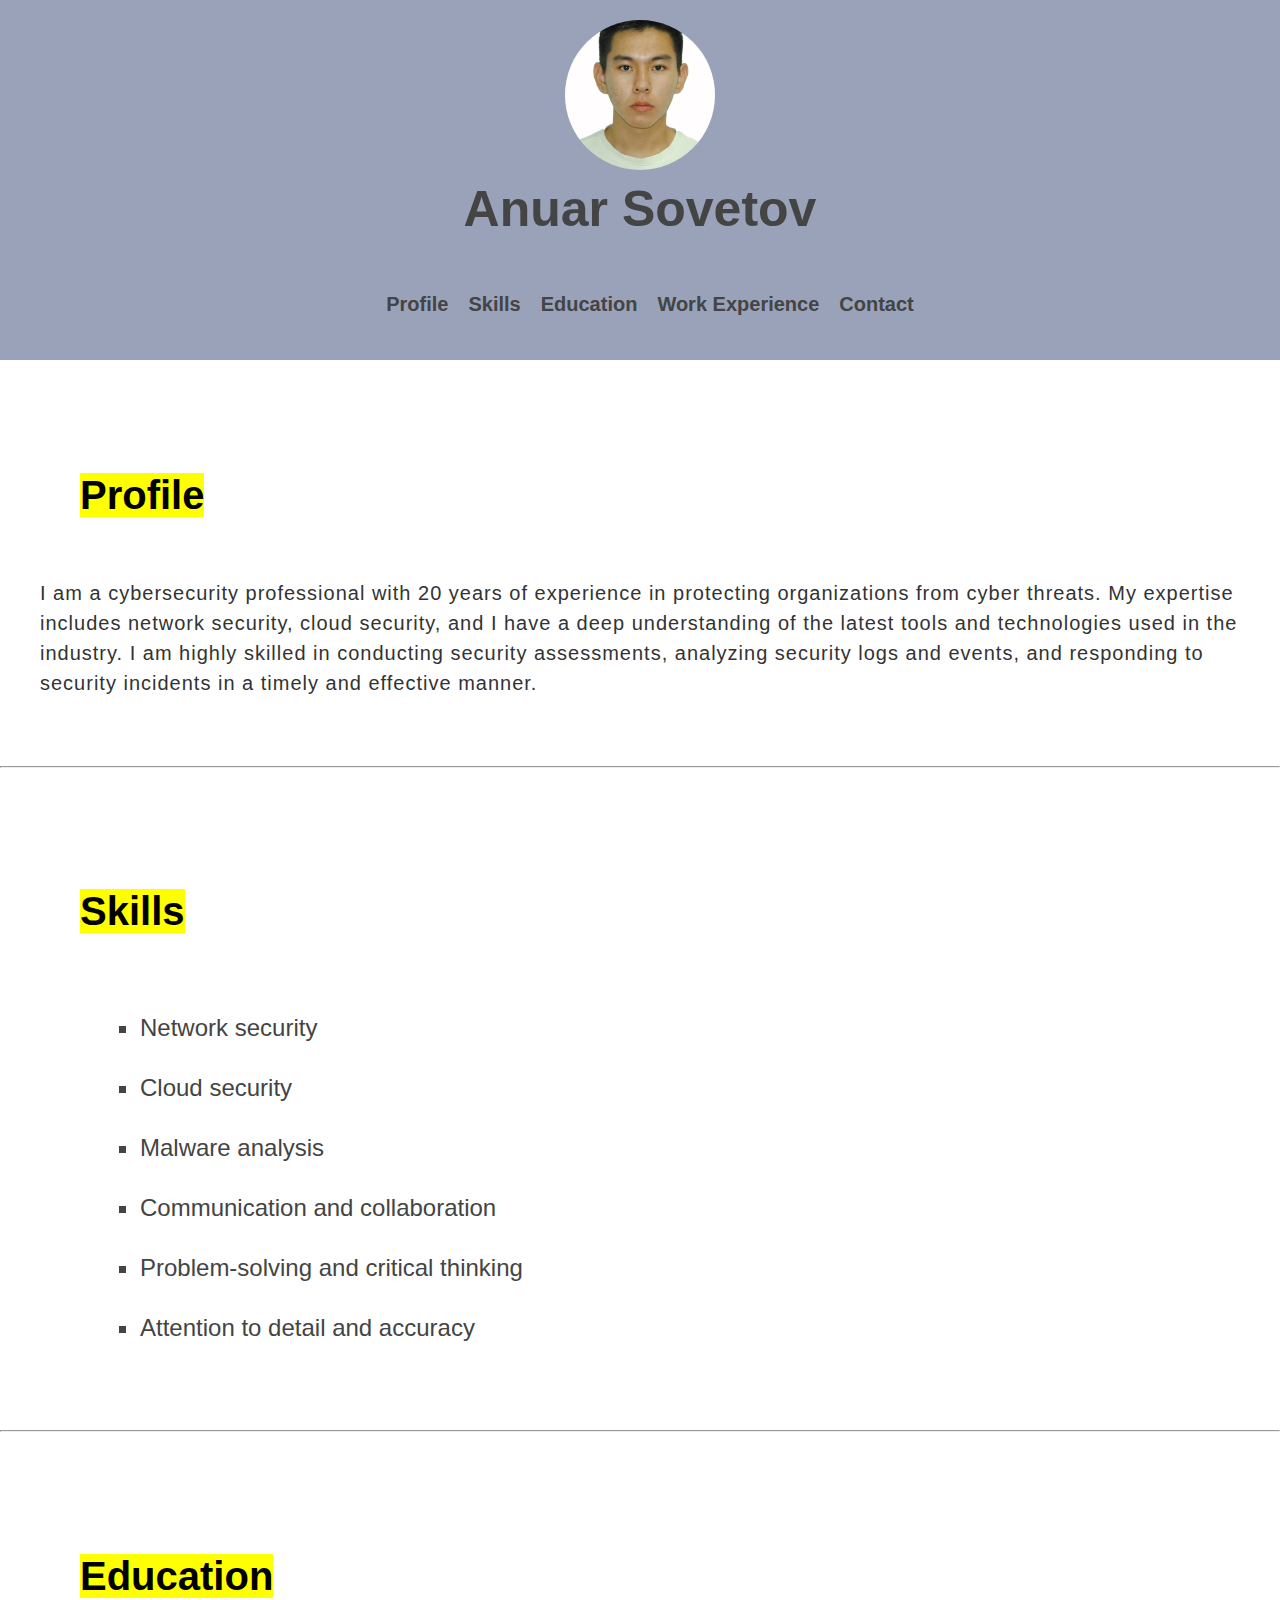
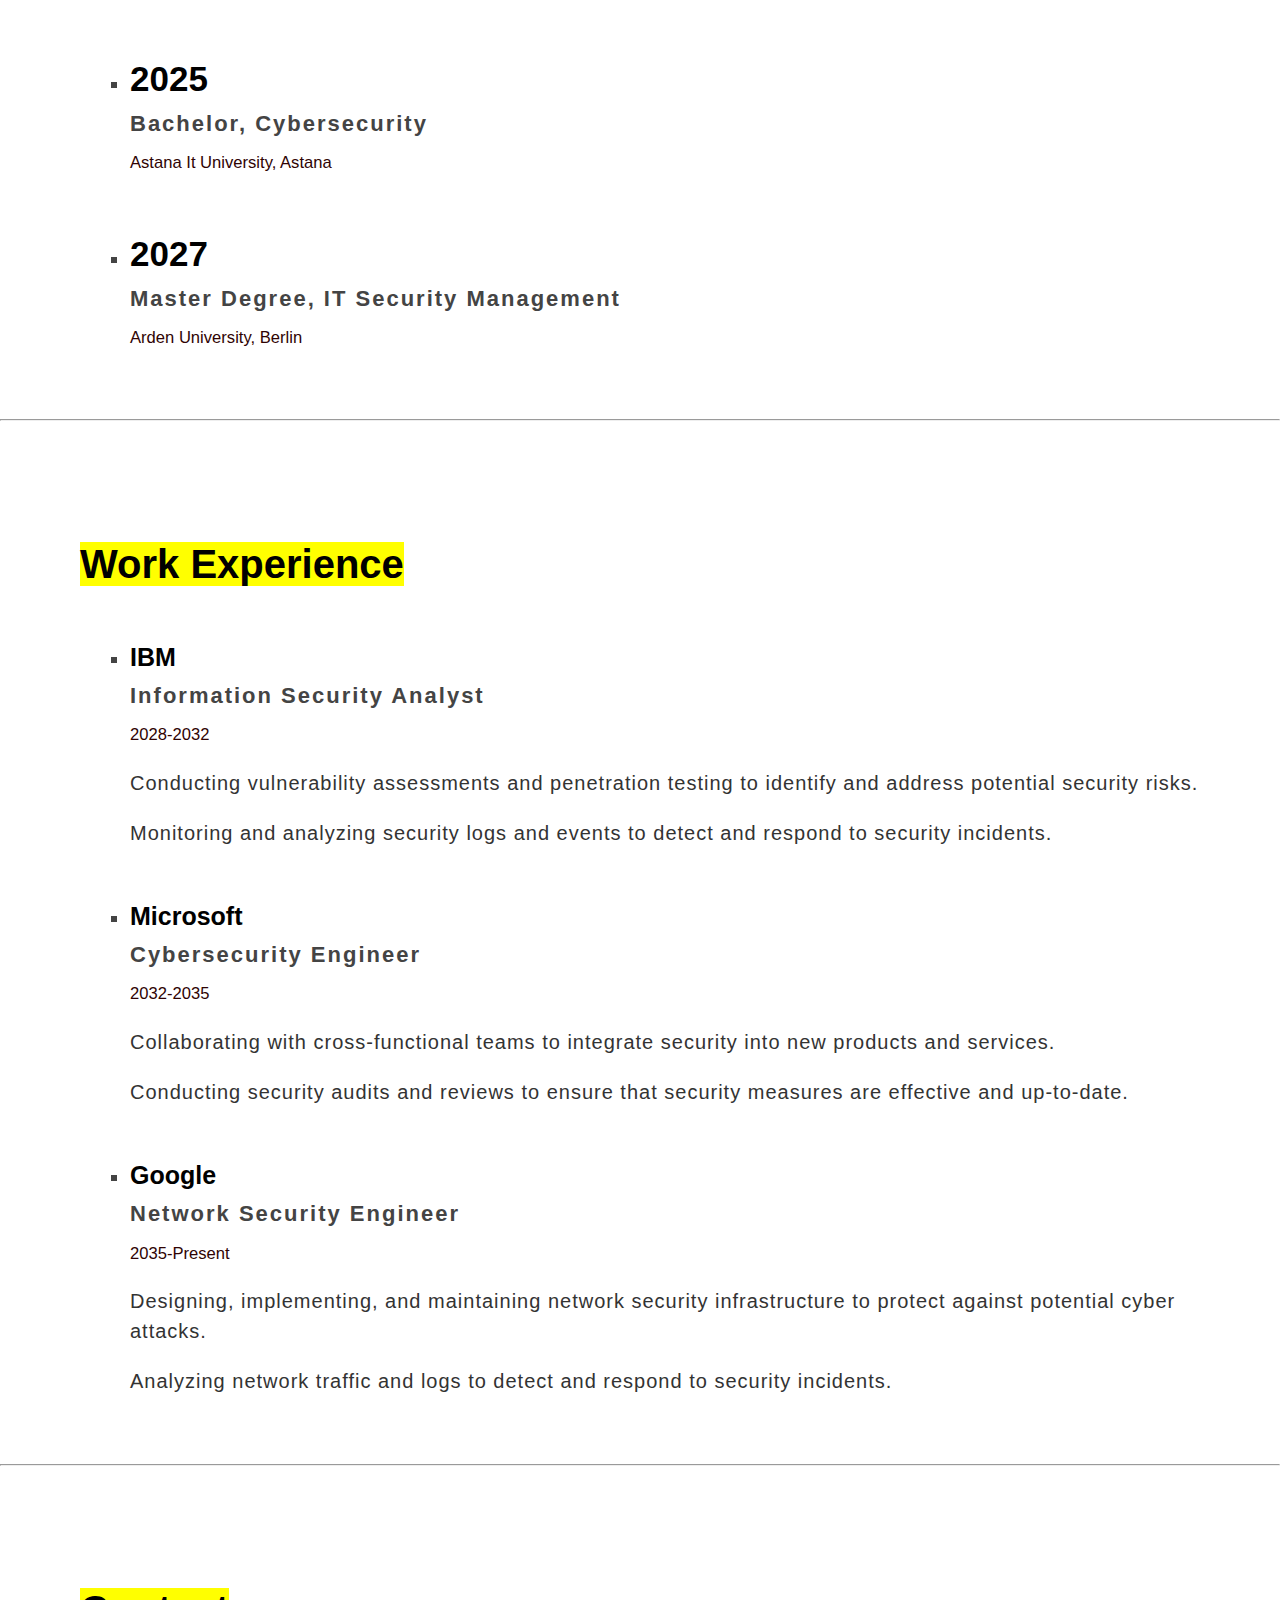
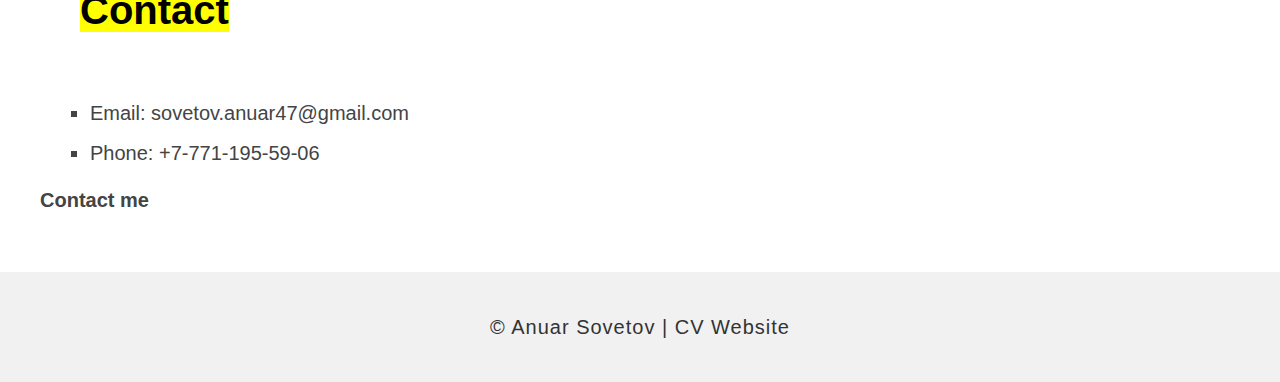
<file: index.html>
<!DOCTYPE html>
<html>
  <head>
    <title>CV</title>
    <link type="image/x-icon" href="favicon-16x16.png" rel="icon">
    <link rel="stylesheet" href="style.css">
  </head>
  <body>
    
    <header>
        
      <img src="((.jpg" alt="Anuar Sovetov">
      <h1>Anuar Sovetov</h1>
      <nav>
        <ul id="header">
          <li><a href="#profile">Profile</a></li>
          <li><a href="#skills">Skills</a></li>
          <li><a href="#education">Education</a></li>
          <li><a href="#work-experience">Work Experience</a></li>
          <li><a href="#contact">Contact</a></li>
        </ul>
    </nav>
    </header>
    
    <section id="profile">
      <h2><mark>Profile</mark></h2>
      
        <p>I am a cybersecurity professional with 20 years of experience in protecting organizations from cyber threats. My expertise includes network security, cloud security,
             and I have a deep understanding of the latest tools and technologies used in the industry.
            I am highly skilled in conducting security assessments, analyzing security logs and events, and responding to security incidents in a timely and effective manner.</p>
    
      
    </section>
<hr>
    <section id="skills">
      <h2><mark>Skills</mark></h2>
      
      <ul id="ski">
        <li id="ski">Network security</li>
        <li id="ski">Cloud security</li>
        <li id="ski">Malware analysis</li>
        <li id="ski">Communication and collaboration</li>
        <li id="ski">Problem-solving and critical thinking</li>
        <li id="ski">
            Attention to detail and accuracy
        </li>

      </ul>
    </section>
    <hr>
    <div>
    <section id="education">
      <h2><mark>Education</mark></h2>
      <ul>
    
        <li id="ed"><h3>2025</h3>
            <h4>Bachelor, Cybersecurity</h4>
            <h5>Astana It University, Astana</h5>
        </li>
        <br>
        <li id="ed"><h3>2027</h3>
            <h4>Master Degree, IT Security Management</h4>
            <h5>Arden University, Berlin</h5>
        </li>
      </ul>
    
    </section>
</div>
    <hr>
    <section id="work-experience">
      <h2><mark>Work Experience</mark></h2>
      <ul>
        
        <li id="work"><h3 id="workh">IBM</h3>
            <h4>Information Security Analyst</h4>
            <h5 >2028-2032</h5>
            <p>Conducting vulnerability assessments and penetration testing to identify and address potential security risks.
              </p>
                <p>Monitoring and analyzing security logs and events to detect and respond to security incidents.</p>
            </li>
<br>
             <li id="work"><h3 id="workh">Microsoft</h3>
                <h4>Cybersecurity Engineer</h4>
                <h5 >2032-2035</h5>
                <p>Collaborating with cross-functional teams to integrate security into new products and services.
                    </p>
                    <p>Conducting security audits and reviews to ensure that security measures are effective and up-to-date.</p>
                               </li>
<br>
                 <li id="work"><h3 id="workh">Google</h3>
                    <h4>Network Security Engineer</h4>
                     <h5>2035-Present</h5>
                     <p>Designing, implementing, and maintaining network security infrastructure to protect against potential cyber attacks.</p>
                     <p>Analyzing network traffic and logs to detect and respond to security incidents.</p>
                    </li>
        
        
      </ul>
    </section>
    <hr>
    <section id="contact">
      <h2><mark>Contact</mark>
        </h2>
      <ul>
        <li>Email: sovetov.anuar47@gmail.com</li>
        <li>Phone: +7-771-195-59-06</li>
      </ul>
      <a target="_blank" id="cntc" href="Contact.html">Contact me</a>
    </section>
    
    <footer>
      <p>&copy; Anuar Sovetov | CV Website</p>
    </footer>
  </body>
</html>
</file>
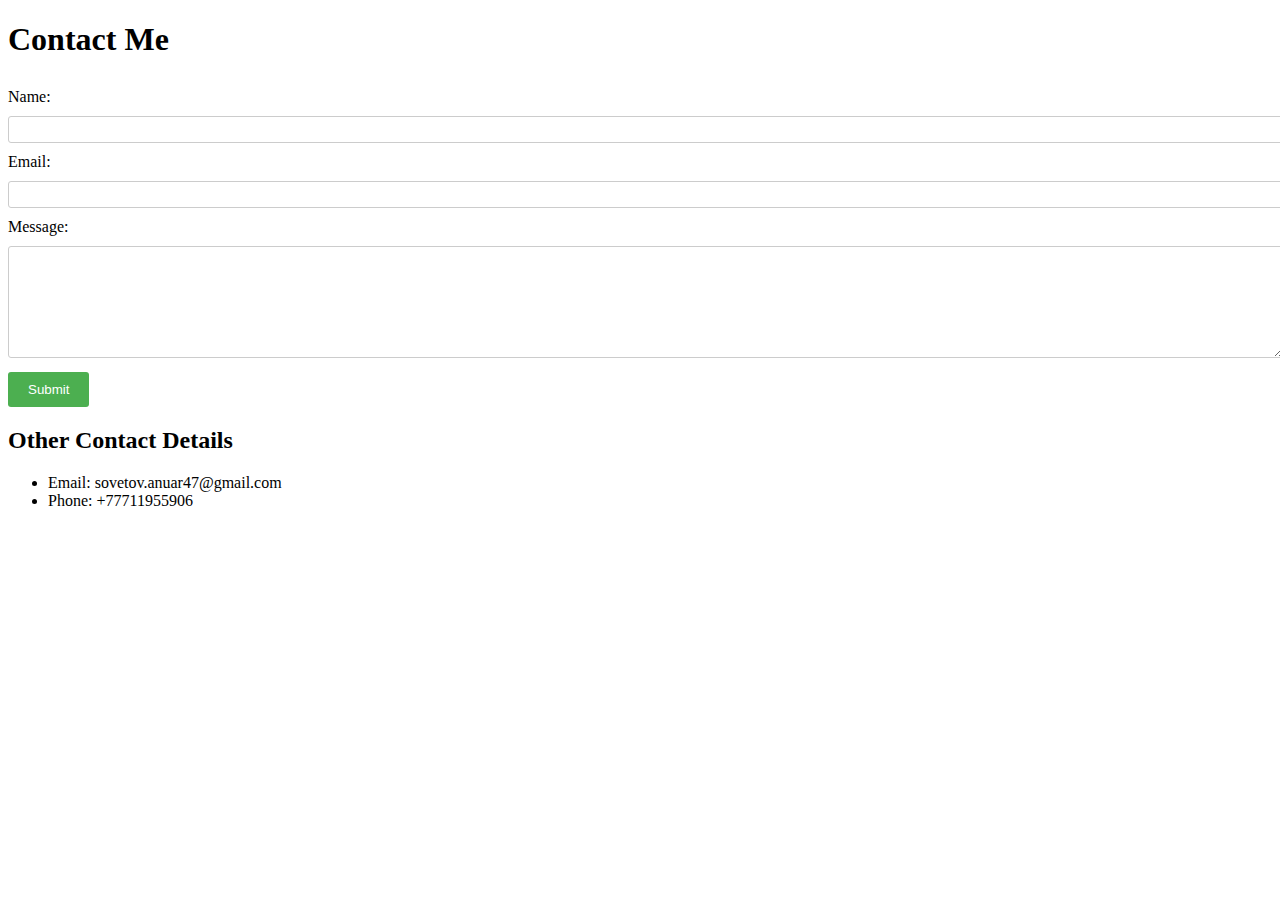
<file: Contact.html>
<!DOCTYPE html>
<html>
<head>
 <title>Contact Me</title>
<style>form {
    margin-top: 30px;
    }
    form label {
    display: block;
    margin-bottom: 10px;
    }
    form input[type="text"],
    form input[type="email"],
    form textarea {
    width: 100%;
    padding: 5px;
    margin-bottom: 10px;
    border-radius: 3px;
    border: 1px solid #ccc;
    }
    form textarea {
    height: 100px;
    }
    form input[type="submit"] {
    background-color: #4CAF50;
    color: #fff;
    border: none;
    border-radius: 3px;
    padding: 10px 20px;
    cursor: pointer;
    }
    form input[type="submit"]:hover {
    background-color: #3e8e41;
    }
    #table {
        border-color: #000000;
    }</style>
</head>
<body>
 <h1>Contact Me</h1>
 <form action="#" method="POST">
  <label for="name">Name:</label>
  <input type="text" id="name" name="name" required>

  <label for="email">Email:</label>
  <input type="email" id="email" name="email" required>

  <label for="message">Message:</label>
  <textarea id="message" name="message" required></textarea>

  <input type="submit" value="Submit">
 </form>
 
 <h2>Other Contact Details</h2>
 <ul>
  <li>Email: sovetov.anuar47@gmail.com</li>
  <li>Phone: +77711955906</li>
 </ul>
</body>
</html>
</file>
<file: style.css>
body {
    font-family: Arial, sans-serif;
    font-size: 16px;
    color: #444;
    background-color: #fff;
    margin: 0;
    padding: 0;
  }

  header {
    display: flex;
    justify-content: center;
    align-items: center;
    flex-direction: column;
    background-color: #99a2b9;
    padding: 20px;
  }

  img {
    width: 150px;
    height: 150px;
    object-fit: cover;
    border-radius: 50%;
  }

  h1 {
    
    margin: 10px 0;
    font-size: 50px;
    text-align: center;
  }

  nav {
    display: flex;
    justify-content: center;
    align-items: center;
    margin-top: 20px;
  }

  #header{
    list-style: none;
    display: flex;
    flex-direction: row;
  }

  h3{
    font-size: 35px;
    color: black;
  }

  h4{
    font-size: 22px;
    letter-spacing: 2px;
  }
  
  

  li {
    margin: 0 10px;
  }

  a {
    text-decoration: none;
    color: #444;
    font-size: 20px;
    font-weight: bold;
    transition: color 0.2s ease-in-out;
  }

  a:hover {
    color: #888;
  }

  section {
    padding: 40px;
  }

  h2 {
    padding: 40px;
    
    font-size: 40px;
    margin-bottom: 20px;
  }

  ul {

    
    list-style: square;
    margin-right: 20px;
    
  }
  
  h5{
    font-weight: 100;
    color: rgb(47, 3, 3);
  }

  li {
    
    font-size: 20px;
   line-height: 40px;
  }
  
  #ski{
    font-size: 24px;
    margin-left: 30px;
    line-height: 60px;
  }

  #ed{
    line-height: 10px;
    margin-left: 50px;
  }

  #work{
    line-height: 10px;
    margin-left: 50px;
  }
    #workh{
       
        font-size: 25px;
  }

  footer {
    background-color: #f1f1f1;
    padding: 20px;
    text-align: center;
    margin-top: 20px;
    height: 7spx;
  }

  
  
 p {
    
    margin-bottom: 20px;
    font-size: 20px; 
     
    color: #333; 
    letter-spacing: 1px; 
    line-height: 1.5; 
  }
</file>
